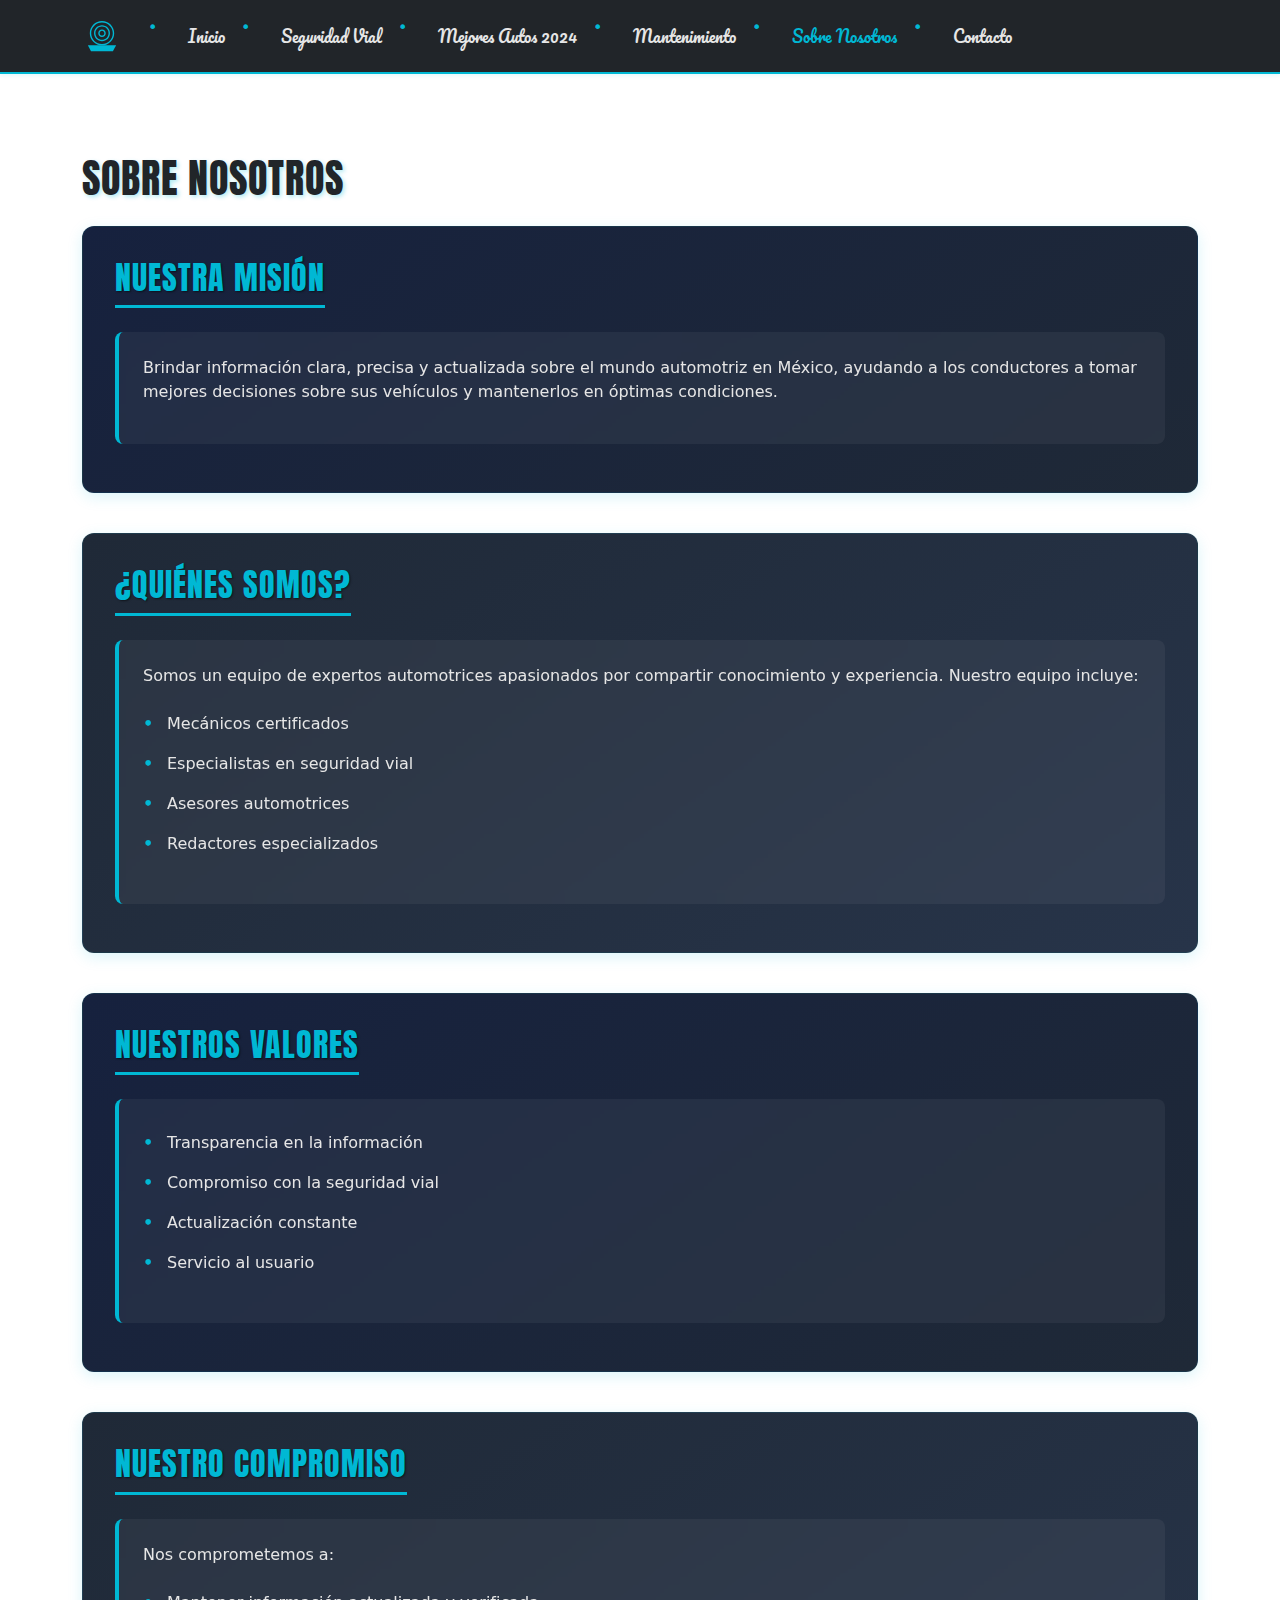
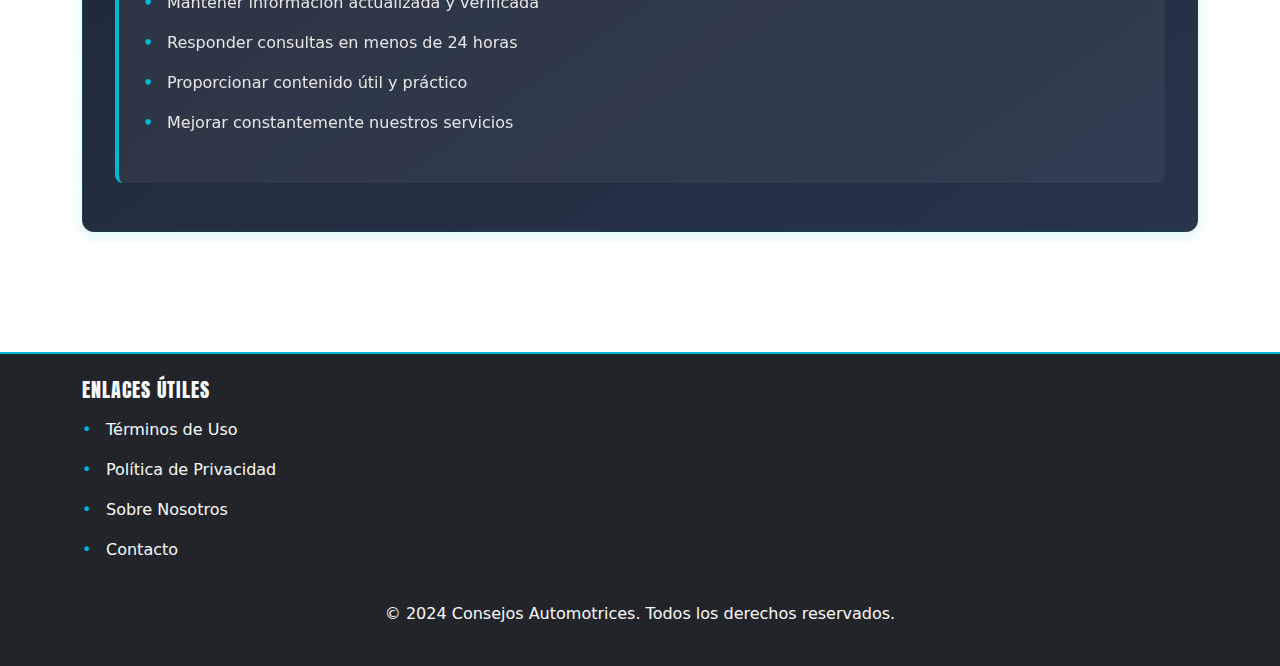
<file: about.html>
<!DOCTYPE html>
<html lang="es">
<head>
    <meta charset="UTF-8">
    <meta name="viewport" content="width=device-width, initial-scale=1.0">
    <title>Sobre Nosotros - Consejos Automotrices</title>
    <link rel="stylesheet" href="css/style.css">
    <link href="https://cdn.jsdelivr.net/npm/bootstrap@5.3.0/dist/css/bootstrap.min.css" rel="stylesheet">
</head>
<body>
    <!-- Navigation -->
    <nav class="navbar navbar-expand-lg navbar-dark bg-dark">
        <div class="container">
            <a class="navbar-brand" href="index.html">
                <img src="images/logo.svg" alt="Logo Automotriz" class="navbar-logo">
            </a>
            <button class="navbar-toggler" type="button" data-bs-toggle="collapse" data-bs-target="#navbarNav">
                <span class="navbar-toggler-icon"></span>
            </button>
            <div class="collapse navbar-collapse" id="navbarNav">
                <ul class="navbar-nav">
                    <li class="nav-item">
                        <a class="nav-link" href="index.html">Inicio</a>
                    </li>
                    <li class="nav-item">
                        <a class="nav-link" href="seguridad-vial.html">Seguridad Vial</a>
                    </li>
                    <li class="nav-item">
                        <a class="nav-link" href="mejores-autos.html">Mejores Autos 2024</a>
                    </li>
                    <li class="nav-item">
                        <a class="nav-link" href="mantenimiento.html">Mantenimiento</a>
                    </li>
                    <li class="nav-item">
                        <a class="nav-link active" href="about.html">Sobre Nosotros</a>
                    </li>
                    <li class="nav-item">
                        <a class="nav-link" href="contacto.html">Contacto</a>
                    </li>
                </ul>
            </div>
        </div>
    </nav>

    <!-- Main Content -->
    <main class="container my-5">
        <h1 class="mb-4">Sobre Nosotros</h1>
        
        <div class="article-container">
            <div class="article-content">
                <h2 class="article-title">Nuestra Misión</h2>
                <div class="content-card">
                    <p>Brindar información clara, precisa y actualizada sobre el mundo automotriz en México, ayudando a los conductores a tomar mejores decisiones sobre sus vehículos y mantenerlos en óptimas condiciones.</p>
                </div>
            </div>
        </div>

        <div class="article-container">
            <div class="article-content">
                <h2 class="article-title">¿Quiénes Somos?</h2>
                <div class="content-card">
                    <p>Somos un equipo de expertos automotrices apasionados por compartir conocimiento y experiencia. Nuestro equipo incluye:</p>
                    <ul class="content-list">
                        <li>Mecánicos certificados</li>
                        <li>Especialistas en seguridad vial</li>
                        <li>Asesores automotrices</li>
                        <li>Redactores especializados</li>
                    </ul>
                </div>
            </div>
        </div>

        <div class="article-container">
            <div class="article-content">
                <h2 class="article-title">Nuestros Valores</h2>
                <div class="content-card">
                    <ul class="content-list">
                        <li>Transparencia en la información</li>
                        <li>Compromiso con la seguridad vial</li>
                        <li>Actualización constante</li>
                        <li>Servicio al usuario</li>
                    </ul>
                </div>
            </div>
        </div>

        <div class="article-container">
            <div class="article-content">
                <h2 class="article-title">Nuestro Compromiso</h2>
                <div class="content-card">
                    <p>Nos comprometemos a:</p>
                    <ul class="content-list">
                        <li>Mantener información actualizada y verificada</li>
                        <li>Responder consultas en menos de 24 horas</li>
                        <li>Proporcionar contenido útil y práctico</li>
                        <li>Mejorar constantemente nuestros servicios</li>
                    </ul>
                </div>
            </div>
        </div>
    </main>

    <!-- Footer -->
    <footer class="bg-dark text-light py-4">
        <div class="container">
            <div class="row">
                <div class="col-md-4">
                    <h5>Enlaces Útiles</h5>
                    <ul class="list-unstyled">
                        <li><a href="terms.html" class="text-light">Términos de Uso</a></li>
                        <li><a href="privacy-policy.html" class="text-light">Política de Privacidad</a></li>
                        <li><a href="about.html" class="text-light">Sobre Nosotros</a></li>
                        <li><a href="contacto.html" class="text-light">Contacto</a></li>
                    </ul>
                </div>
            </div>
            <div class="text-center mt-3">
                <p>&copy; 2024 Consejos Automotrices. Todos los derechos reservados.</p>
            </div>
        </div>
    </footer>

    <script src="https://cdn.jsdelivr.net/npm/bootstrap@5.3.0/dist/js/bootstrap.bundle.min.js"></script>
    <script src="js/main.js"></script>
</body>
</html>
</file>
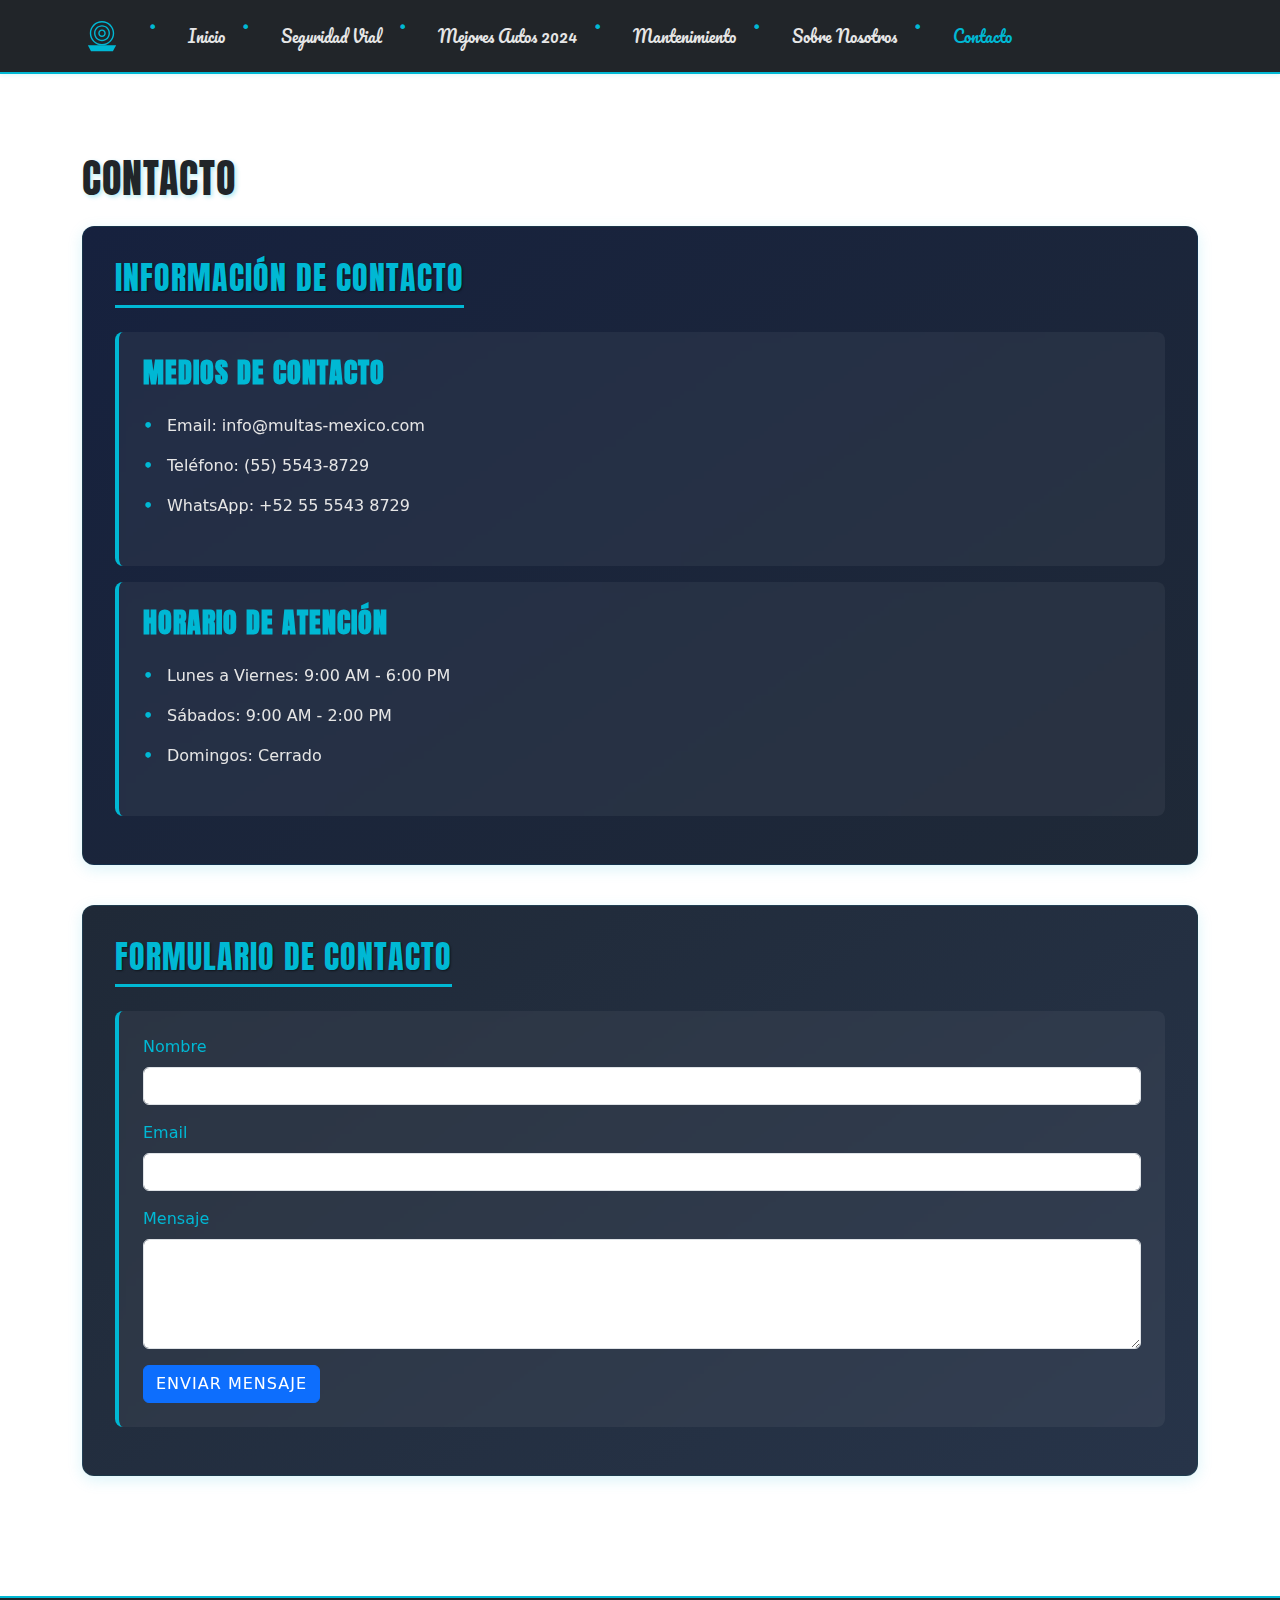
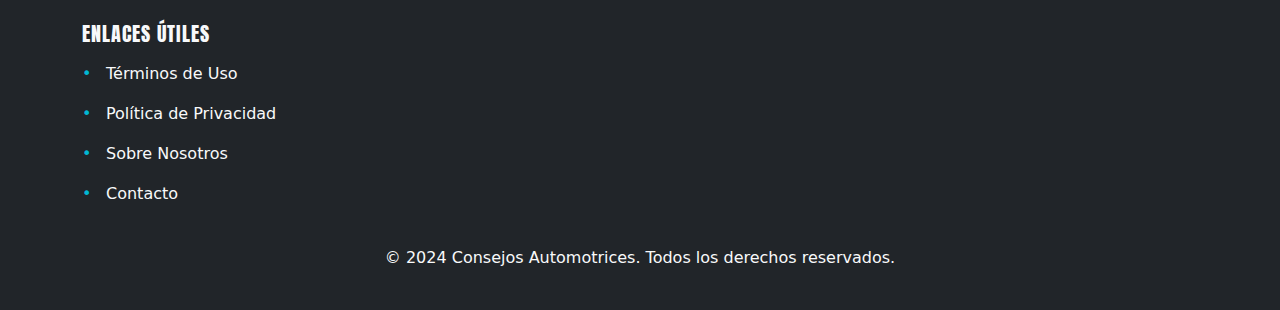
<file: contacto.html>
<!DOCTYPE html>
<html lang="es">
<head>
    <meta charset="UTF-8">
    <meta name="viewport" content="width=device-width, initial-scale=1.0">
    <title>Contacto - Consejos Automotrices</title>
    <link rel="stylesheet" href="css/style.css">
    <link href="https://cdn.jsdelivr.net/npm/bootstrap@5.3.0/dist/css/bootstrap.min.css" rel="stylesheet">
</head>
<body>
    <!-- Navigation (same as index.html) -->
    <nav class="navbar navbar-expand-lg navbar-dark bg-dark">
        <div class="container">
            <a class="navbar-brand" href="index.html">
                <img src="images/logo.svg" alt="Logo Automotriz" class="navbar-logo">
            </a>
            <button class="navbar-toggler" type="button" data-bs-toggle="collapse" data-bs-target="#navbarNav">
                <span class="navbar-toggler-icon"></span>
            </button>
            <div class="collapse navbar-collapse" id="navbarNav">
                <ul class="navbar-nav">
                    <li class="nav-item">
                        <a class="nav-link" href="index.html">Inicio</a>
                    </li>
                    <li class="nav-item">
                        <a class="nav-link" href="seguridad-vial.html">Seguridad Vial</a>
                    </li>
                    <li class="nav-item">
                        <a class="nav-link" href="mejores-autos.html">Mejores Autos 2024</a>
                    </li>
                    <li class="nav-item">
                        <a class="nav-link" href="mantenimiento.html">Mantenimiento</a>
                    </li>
                    <li class="nav-item">
                        <a class="nav-link" href="about.html">Sobre Nosotros</a>
                    </li>
                    <li class="nav-item">
                        <a class="nav-link active" href="contacto.html">Contacto</a>
                    </li>
                </ul>
            </div>
        </div>
    </nav>

    <!-- Main Content -->
    <main class="container my-5">
        <h1 class="mb-4">Contacto</h1>
        
        <div class="article-container">
            <div class="article-content">
                <h2 class="article-title">Información de Contacto</h2>
                <div class="content-card">
                    <h3>Medios de Contacto</h3>
                    <ul class="content-list">
                        <li>Email: info@multas-mexico.com</li>
                        <li>Teléfono: (55) 5543-8729</li>
                        <li>WhatsApp: +52 55 5543 8729</li>
                    </ul>
                </div>
                
                <div class="content-card">
                    <h3>Horario de Atención</h3>
                    <ul class="content-list">
                        <li>Lunes a Viernes: 9:00 AM - 6:00 PM</li>
                        <li>Sábados: 9:00 AM - 2:00 PM</li>
                        <li>Domingos: Cerrado</li>
                    </ul>
                </div>
            </div>
        </div>
        
        <div class="article-container mt-4">
            <div class="article-content">
                <h2 class="article-title">Formulario de Contacto</h2>
                <div class="content-card">
                    <form>
                        <div class="mb-3">
                            <label for="nombre" class="form-label">Nombre</label>
                            <input type="text" class="form-control" id="nombre" required>
                        </div>
                        <div class="mb-3">
                            <label for="email" class="form-label">Email</label>
                            <input type="email" class="form-control" id="email" required>
                        </div>
                        <div class="mb-3">
                            <label for="mensaje" class="form-label">Mensaje</label>
                            <textarea class="form-control" id="mensaje" rows="4" required></textarea>
                        </div>
                        <button type="submit" class="btn btn-primary">Enviar Mensaje</button>
                    </form>
                </div>
            </div>
        </div>
    </main>

    <!-- Footer -->
    <footer class="bg-dark text-light py-4">
        <div class="container">
            <div class="row">
                <div class="col-md-4">
                    <h5>Enlaces Útiles</h5>
                    <ul class="list-unstyled">
                        <li><a href="terms.html" class="text-light">Términos de Uso</a></li>
                        <li><a href="privacy-policy.html" class="text-light">Política de Privacidad</a></li>
                        <li><a href="about.html" class="text-light">Sobre Nosotros</a></li>
                        <li><a href="contacto.html" class="text-light">Contacto</a></li>
                    </ul>
                </div>
            </div>
            <div class="text-center mt-3">
                <p>&copy; 2024 Consejos Automotrices. Todos los derechos reservados.</p>
            </div>
        </div>
    </footer>

    <script src="https://cdn.jsdelivr.net/npm/bootstrap@5.3.0/dist/js/bootstrap.bundle.min.js"></script>
    <script src="js/main.js"></script>
</body>
</html>
</file>
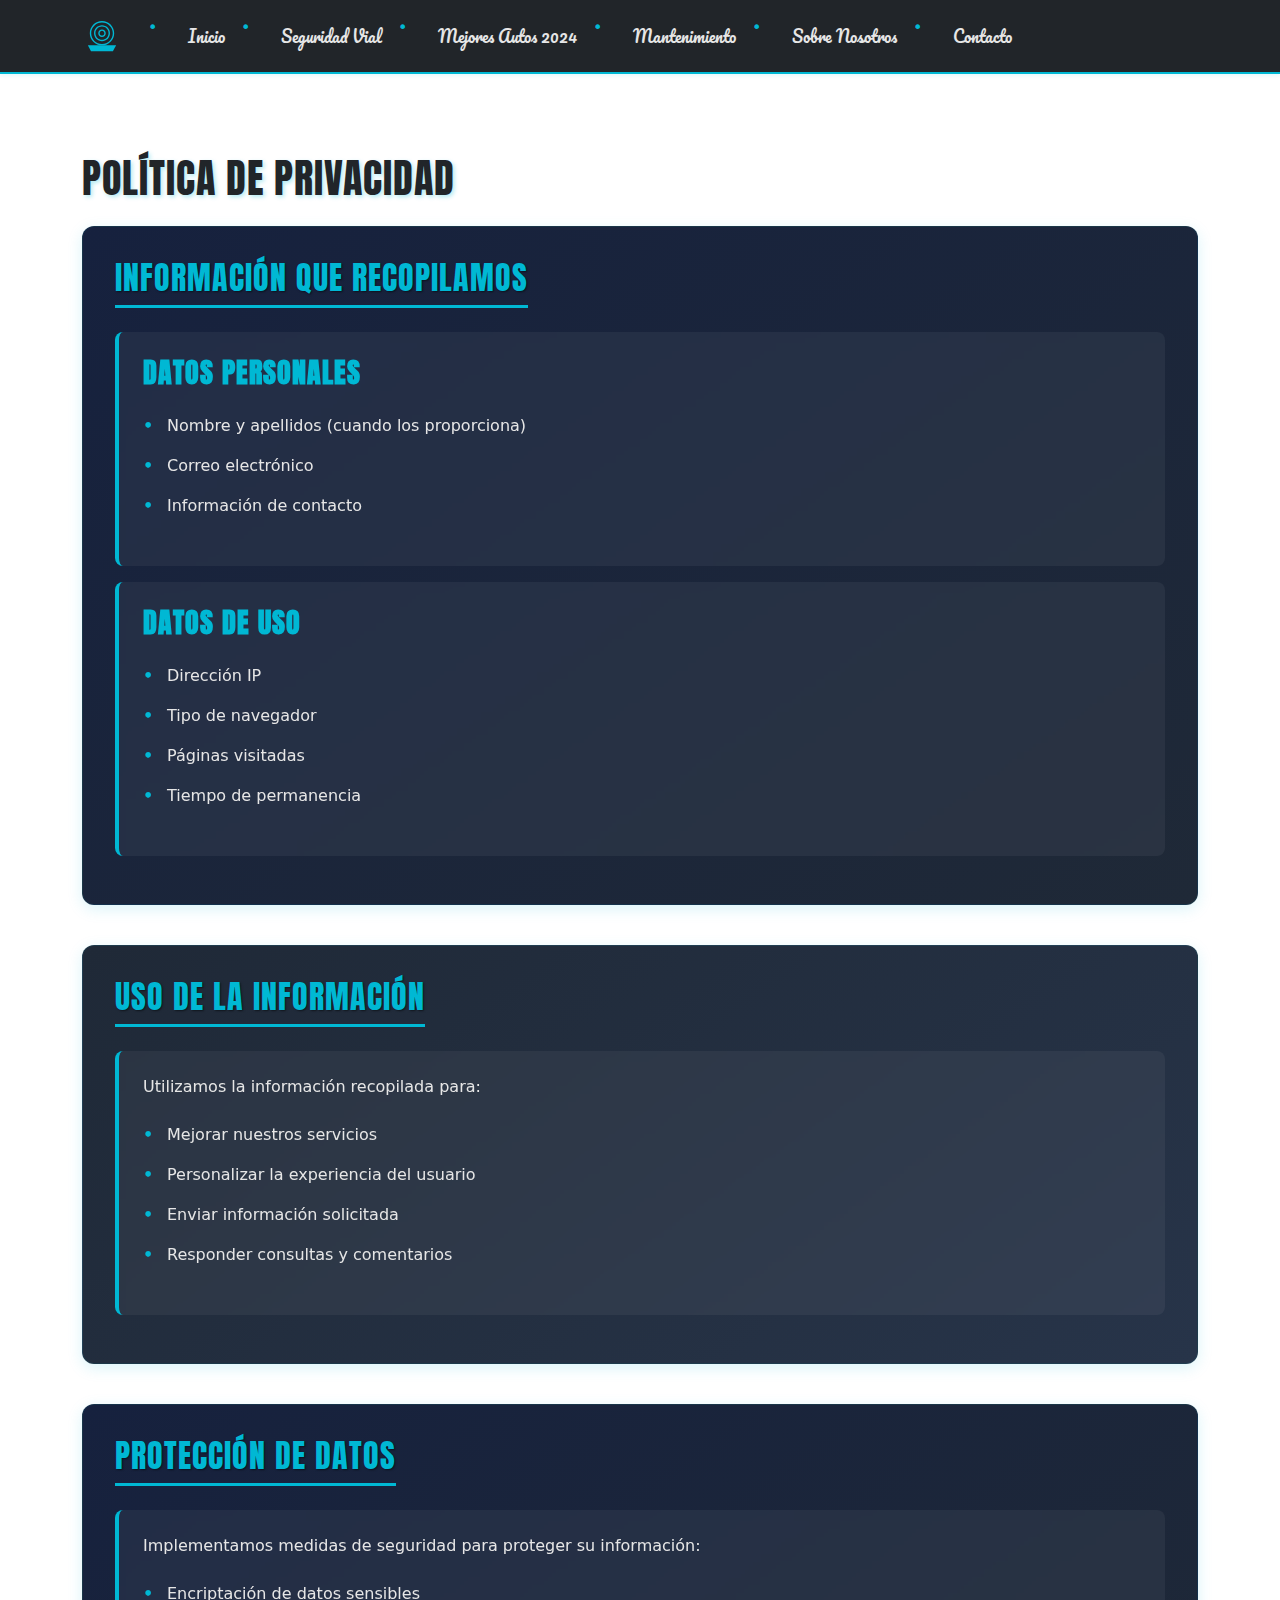
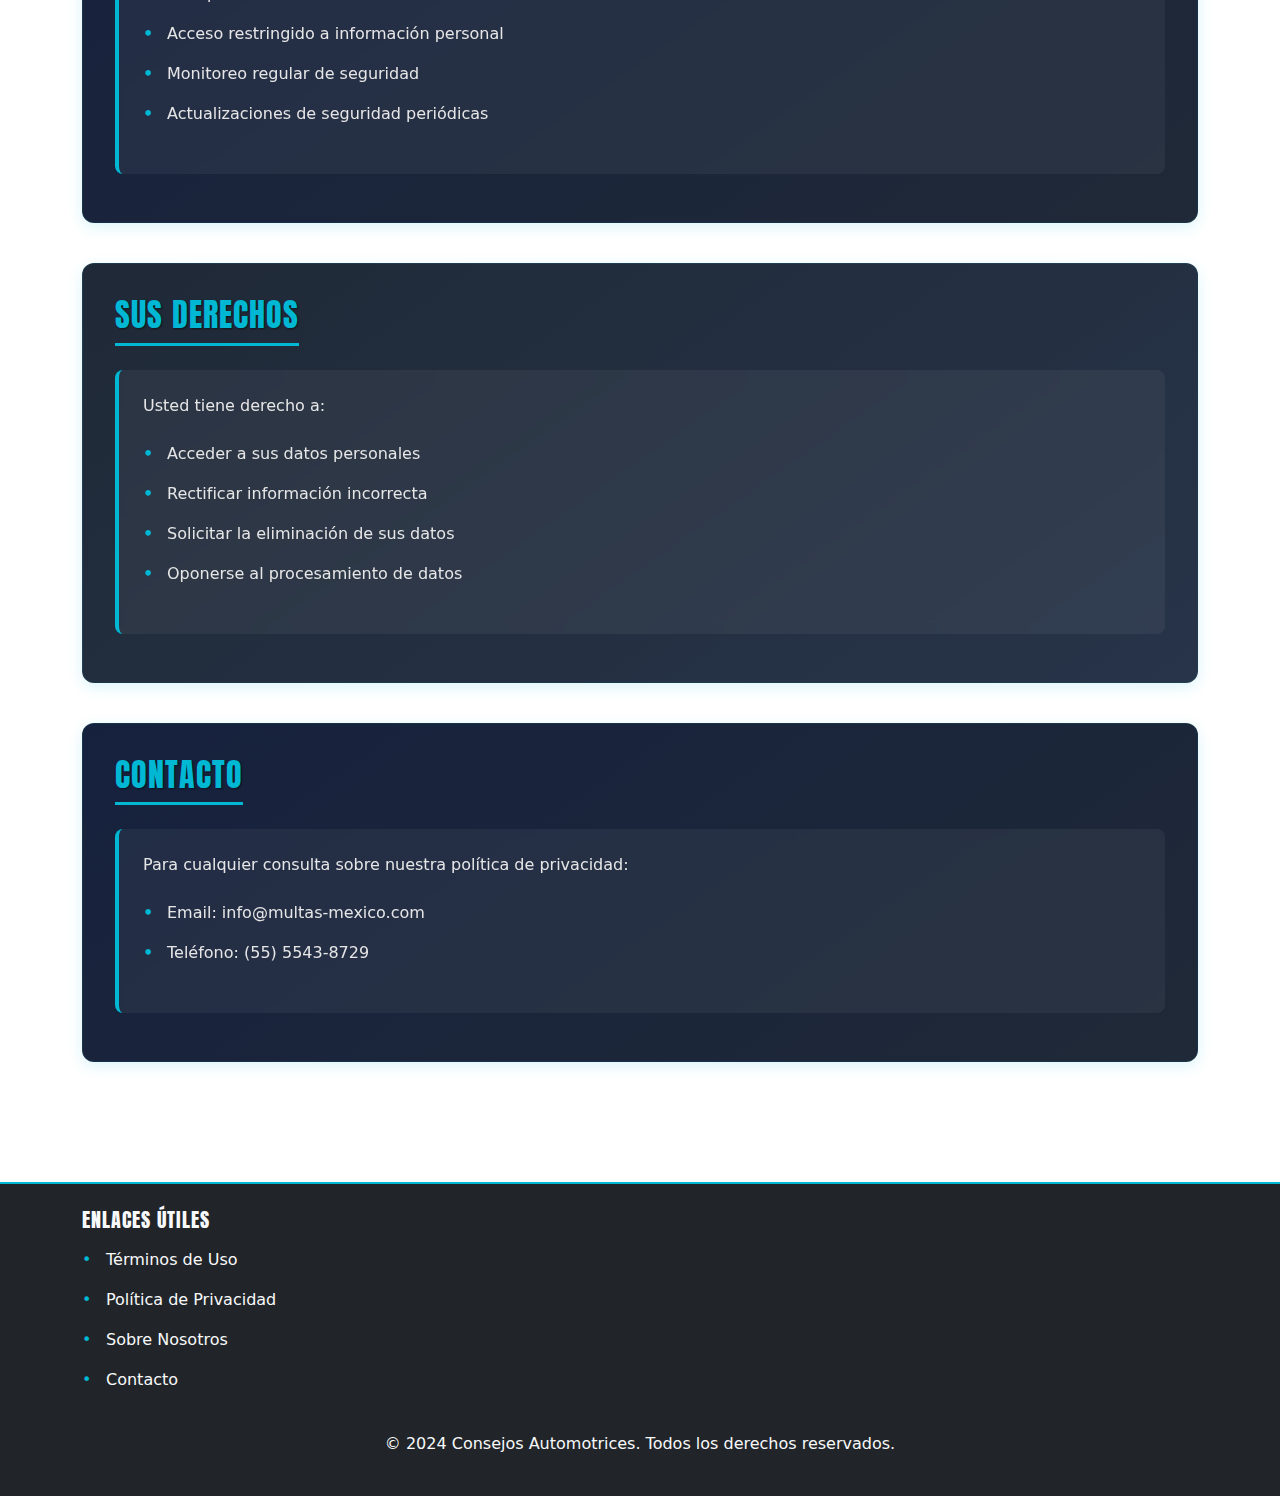
<file: privacy-policy.html>
<!DOCTYPE html>
<html lang="es">
<head>
    <meta charset="UTF-8">
    <meta name="viewport" content="width=device-width, initial-scale=1.0">
    <title>Política de Privacidad - Consejos Automotrices</title>
    <link rel="stylesheet" href="css/style.css">
    <link href="https://cdn.jsdelivr.net/npm/bootstrap@5.3.0/dist/css/bootstrap.min.css" rel="stylesheet">
</head>
<body>
    <!-- Navigation -->
    <nav class="navbar navbar-expand-lg navbar-dark bg-dark">
        <div class="container">
            <a class="navbar-brand" href="index.html">
                <img src="images/logo.svg" alt="Logo Automotriz" class="navbar-logo">
            </a>
            <button class="navbar-toggler" type="button" data-bs-toggle="collapse" data-bs-target="#navbarNav">
                <span class="navbar-toggler-icon"></span>
            </button>
            <div class="collapse navbar-collapse" id="navbarNav">
                <ul class="navbar-nav">
                    <li class="nav-item">
                        <a class="nav-link" href="index.html">Inicio</a>
                    </li>
                    <li class="nav-item">
                        <a class="nav-link" href="seguridad-vial.html">Seguridad Vial</a>
                    </li>
                    <li class="nav-item">
                        <a class="nav-link" href="mejores-autos.html">Mejores Autos 2024</a>
                    </li>
                    <li class="nav-item">
                        <a class="nav-link" href="mantenimiento.html">Mantenimiento</a>
                    </li>
                    <li class="nav-item">
                        <a class="nav-link" href="about.html">Sobre Nosotros</a>
                    </li>
                    <li class="nav-item">
                        <a class="nav-link" href="contacto.html">Contacto</a>
                    </li>
                </ul>
            </div>
        </div>
    </nav>

    <!-- Main Content -->
    <main class="container my-5">
        <h1 class="mb-4">Política de Privacidad</h1>
        
        <div class="article-container">
            <div class="article-content">
                <h2 class="article-title">Información que Recopilamos</h2>
                <div class="content-card">
                    <h3>Datos Personales</h3>
                    <ul class="content-list">
                        <li>Nombre y apellidos (cuando los proporciona)</li>
                        <li>Correo electrónico</li>
                        <li>Información de contacto</li>
                    </ul>
                </div>
                <div class="content-card">
                    <h3>Datos de Uso</h3>
                    <ul class="content-list">
                        <li>Dirección IP</li>
                        <li>Tipo de navegador</li>
                        <li>Páginas visitadas</li>
                        <li>Tiempo de permanencia</li>
                    </ul>
                </div>
            </div>
        </div>

        <div class="article-container">
            <div class="article-content">
                <h2 class="article-title">Uso de la Información</h2>
                <div class="content-card">
                    <p>Utilizamos la información recopilada para:</p>
                    <ul class="content-list">
                        <li>Mejorar nuestros servicios</li>
                        <li>Personalizar la experiencia del usuario</li>
                        <li>Enviar información solicitada</li>
                        <li>Responder consultas y comentarios</li>
                    </ul>
                </div>
            </div>
        </div>

        <div class="article-container">
            <div class="article-content">
                <h2 class="article-title">Protección de Datos</h2>
                <div class="content-card">
                    <p>Implementamos medidas de seguridad para proteger su información:</p>
                    <ul class="content-list">
                        <li>Encriptación de datos sensibles</li>
                        <li>Acceso restringido a información personal</li>
                        <li>Monitoreo regular de seguridad</li>
                        <li>Actualizaciones de seguridad periódicas</li>
                    </ul>
                </div>
            </div>
        </div>

        <div class="article-container">
            <div class="article-content">
                <h2 class="article-title">Sus Derechos</h2>
                <div class="content-card">
                    <p>Usted tiene derecho a:</p>
                    <ul class="content-list">
                        <li>Acceder a sus datos personales</li>
                        <li>Rectificar información incorrecta</li>
                        <li>Solicitar la eliminación de sus datos</li>
                        <li>Oponerse al procesamiento de datos</li>
                    </ul>
                </div>
            </div>
        </div>

        <div class="article-container">
            <div class="article-content">
                <h2 class="article-title">Contacto</h2>
                <div class="content-card">
                    <p>Para cualquier consulta sobre nuestra política de privacidad:</p>
                    <ul class="content-list">
                        <li>Email: info@multas-mexico.com</li>
                        <li>Teléfono: (55) 5543-8729</li>
                    </ul>
                </div>
            </div>
        </div>
    </main>

    <!-- Footer -->
    <footer class="bg-dark text-light py-4">
        <div class="container">
            <div class="row">
                <div class="col-md-4">
                    <h5>Enlaces Útiles</h5>
                    <ul class="list-unstyled">
                        <li><a href="terms.html" class="text-light">Términos de Uso</a></li>
                        <li><a href="privacy-policy.html" class="text-light">Política de Privacidad</a></li>
                        <li><a href="about.html" class="text-light">Sobre Nosotros</a></li>
                        <li><a href="contacto.html" class="text-light">Contacto</a></li>
                    </ul>
                </div>
            </div>
            <div class="text-center mt-3">
                <p>&copy; 2024 Consejos Automotrices. Todos los derechos reservados.</p>
            </div>
        </div>
    </footer>

    <script src="https://cdn.jsdelivr.net/npm/bootstrap@5.3.0/dist/js/bootstrap.bundle.min.js"></script>
    <script src="js/main.js"></script>
</body>
</html>
</file>
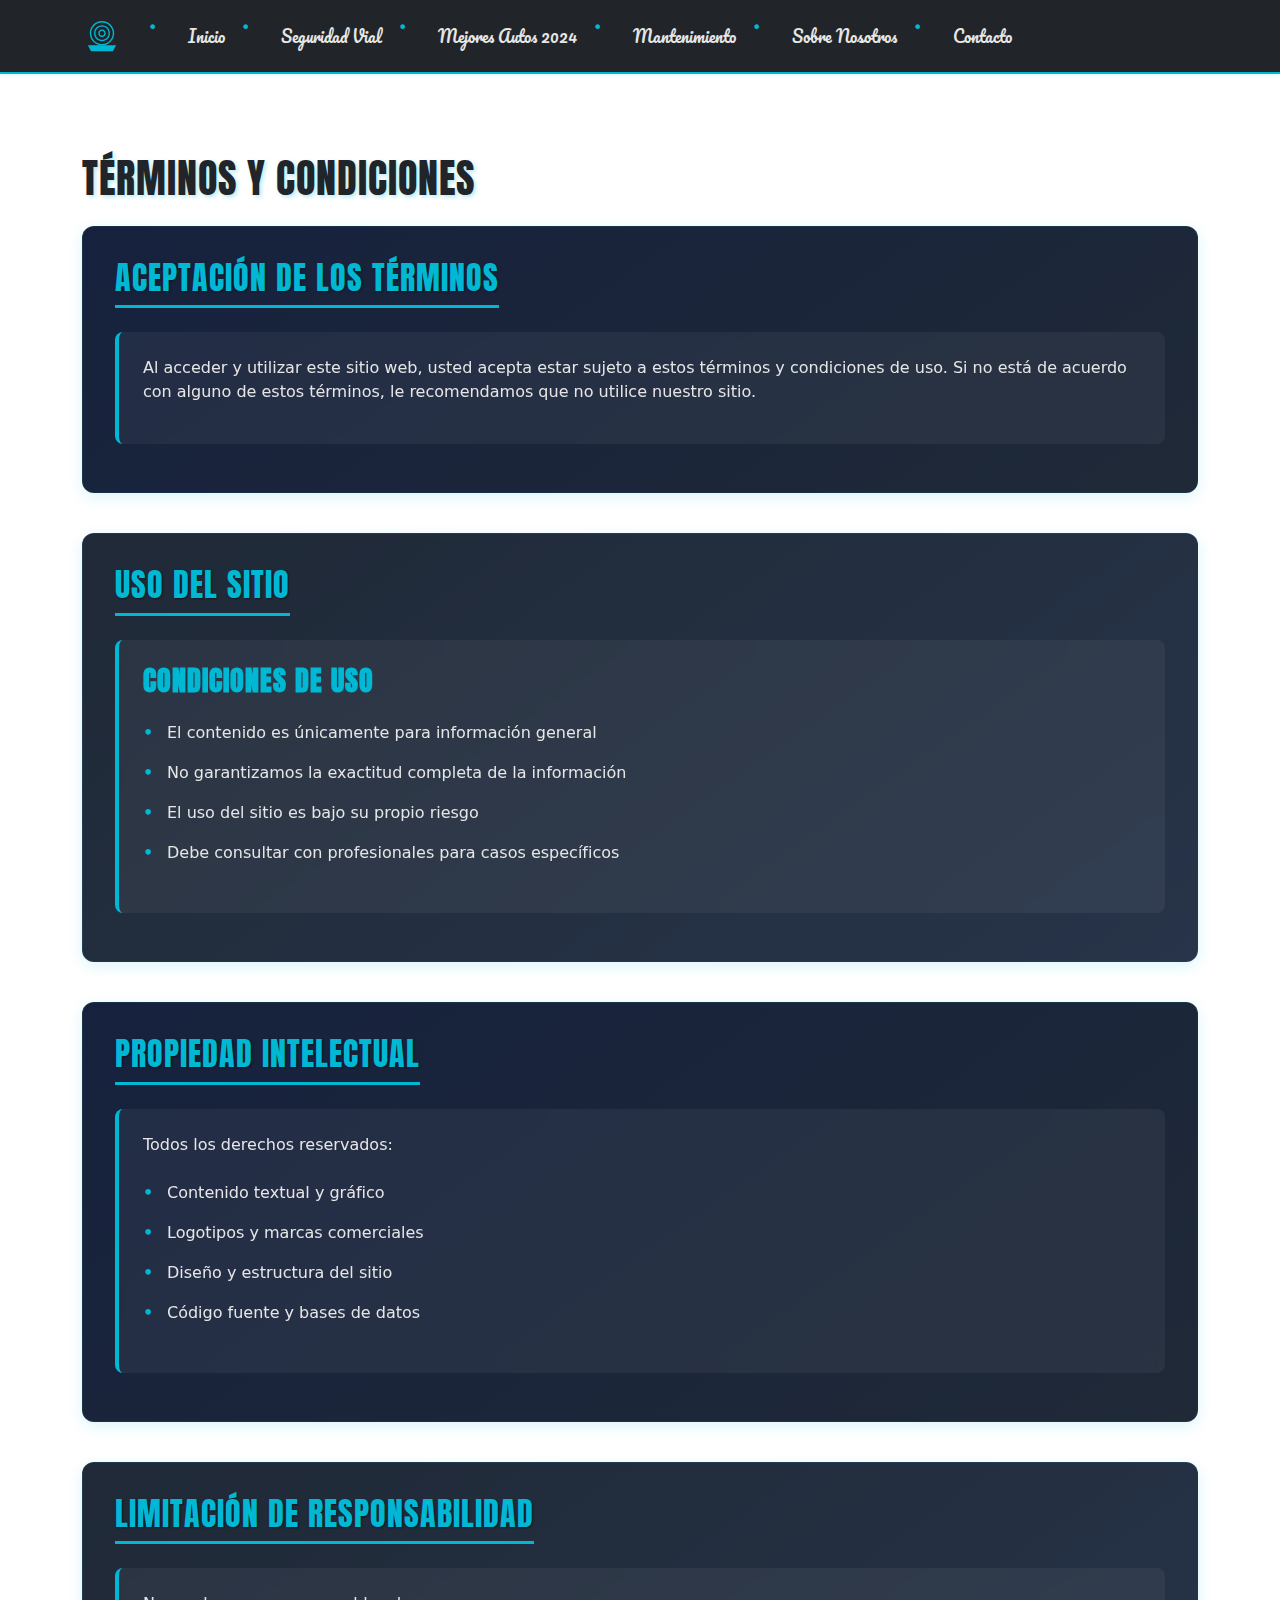
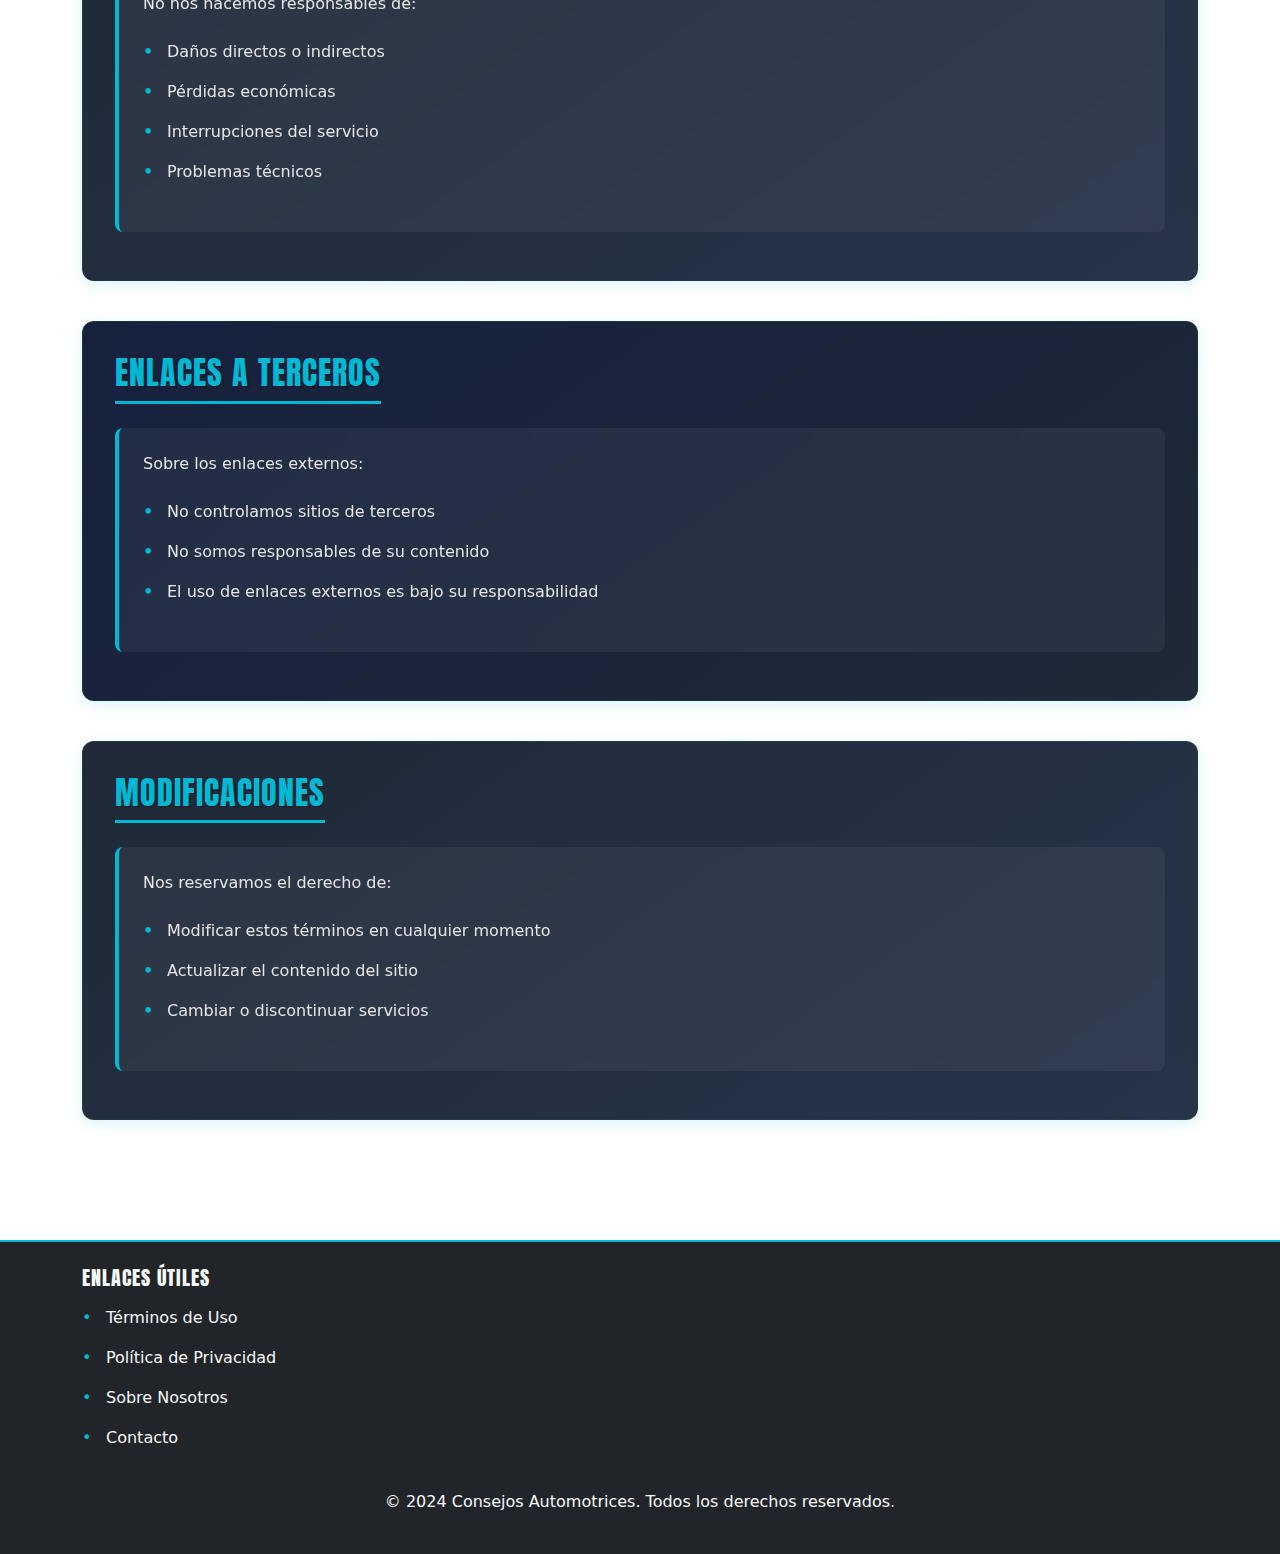
<file: terms.html>
<!DOCTYPE html>
<html lang="es">
<head>
    <meta charset="UTF-8">
    <meta name="viewport" content="width=device-width, initial-scale=1.0">
    <title>Términos de Uso - Consejos Automotrices</title>
    <link rel="stylesheet" href="css/style.css">
    <link href="https://cdn.jsdelivr.net/npm/bootstrap@5.3.0/dist/css/bootstrap.min.css" rel="stylesheet">
</head>
<body>
    <!-- Navigation -->
    <nav class="navbar navbar-expand-lg navbar-dark bg-dark">
        <div class="container">
            <a class="navbar-brand" href="index.html">
                <img src="images/logo.svg" alt="Logo Automotriz" class="navbar-logo">
            </a>
            <button class="navbar-toggler" type="button" data-bs-toggle="collapse" data-bs-target="#navbarNav">
                <span class="navbar-toggler-icon"></span>
            </button>
            <div class="collapse navbar-collapse" id="navbarNav">
                <ul class="navbar-nav">
                    <li class="nav-item">
                        <a class="nav-link" href="index.html">Inicio</a>
                    </li>
                    <li class="nav-item">
                        <a class="nav-link" href="seguridad-vial.html">Seguridad Vial</a>
                    </li>
                    <li class="nav-item">
                        <a class="nav-link" href="mejores-autos.html">Mejores Autos 2024</a>
                    </li>
                    <li class="nav-item">
                        <a class="nav-link" href="mantenimiento.html">Mantenimiento</a>
                    </li>
                    <li class="nav-item">
                        <a class="nav-link" href="about.html">Sobre Nosotros</a>
                    </li>
                    <li class="nav-item">
                        <a class="nav-link" href="contacto.html">Contacto</a>
                    </li>
                </ul>
            </div>
        </div>
    </nav>

    <!-- Main Content -->
    <main class="container my-5">
        <h1 class="mb-4">Términos y Condiciones</h1>
        
        <div class="article-container">
            <div class="article-content">
                <h2 class="article-title">Aceptación de los Términos</h2>
                <div class="content-card">
                    <p>Al acceder y utilizar este sitio web, usted acepta estar sujeto a estos términos y condiciones de uso. Si no está de acuerdo con alguno de estos términos, le recomendamos que no utilice nuestro sitio.</p>
                </div>
            </div>
        </div>

        <div class="article-container">
            <div class="article-content">
                <h2 class="article-title">Uso del Sitio</h2>
                <div class="content-card">
                    <h3>Condiciones de Uso</h3>
                    <ul class="content-list">
                        <li>El contenido es únicamente para información general</li>
                        <li>No garantizamos la exactitud completa de la información</li>
                        <li>El uso del sitio es bajo su propio riesgo</li>
                        <li>Debe consultar con profesionales para casos específicos</li>
                    </ul>
                </div>
            </div>
        </div>

        <div class="article-container">
            <div class="article-content">
                <h2 class="article-title">Propiedad Intelectual</h2>
                <div class="content-card">
                    <p>Todos los derechos reservados:</p>
                    <ul class="content-list">
                        <li>Contenido textual y gráfico</li>
                        <li>Logotipos y marcas comerciales</li>
                        <li>Diseño y estructura del sitio</li>
                        <li>Código fuente y bases de datos</li>
                    </ul>
                </div>
            </div>
        </div>

        <div class="article-container">
            <div class="article-content">
                <h2 class="article-title">Limitación de Responsabilidad</h2>
                <div class="content-card">
                    <p>No nos hacemos responsables de:</p>
                    <ul class="content-list">
                        <li>Daños directos o indirectos</li>
                        <li>Pérdidas económicas</li>
                        <li>Interrupciones del servicio</li>
                        <li>Problemas técnicos</li>
                    </ul>
                </div>
            </div>
        </div>

        <div class="article-container">
            <div class="article-content">
                <h2 class="article-title">Enlaces a Terceros</h2>
                <div class="content-card">
                    <p>Sobre los enlaces externos:</p>
                    <ul class="content-list">
                        <li>No controlamos sitios de terceros</li>
                        <li>No somos responsables de su contenido</li>
                        <li>El uso de enlaces externos es bajo su responsabilidad</li>
                    </ul>
                </div>
            </div>
        </div>

        <div class="article-container">
            <div class="article-content">
                <h2 class="article-title">Modificaciones</h2>
                <div class="content-card">
                    <p>Nos reservamos el derecho de:</p>
                    <ul class="content-list">
                        <li>Modificar estos términos en cualquier momento</li>
                        <li>Actualizar el contenido del sitio</li>
                        <li>Cambiar o discontinuar servicios</li>
                    </ul>
                </div>
            </div>
        </div>
    </main>

    <!-- Footer -->
    <footer class="bg-dark text-light py-4">
        <div class="container">
            <div class="row">
                <div class="col-md-4">
                    <h5>Enlaces Útiles</h5>
                    <ul class="list-unstyled">
                        <li><a href="terms.html" class="text-light">Términos de Uso</a></li>
                        <li><a href="privacy-policy.html" class="text-light">Política de Privacidad</a></li>
                        <li><a href="about.html" class="text-light">Sobre Nosotros</a></li>
                        <li><a href="contacto.html" class="text-light">Contacto</a></li>
                    </ul>
                </div>
            </div>
            <div class="text-center mt-3">
                <p>&copy; 2024 Consejos Automotrices. Todos los derechos reservados.</p>
            </div>
        </div>
    </footer>

    <script src="https://cdn.jsdelivr.net/npm/bootstrap@5.3.0/dist/js/bootstrap.bundle.min.js"></script>
    <script src="js/main.js"></script>
</body>
</html>
</file>
<file: css/style.css>
/* Import Fonts */
@import url('https://fonts.googleapis.com/css2?family=Anton&family=Kanit:wght@300;400;500&family=Pacifico&display=swap');

/* Variables */
:root {
    --color-background: #1a1a2e;
    --color-accent: #00B8D4;
    --color-neutral: #D1D1D1;
    --color-secondary: #00695C;
    --color-text: #e6e6e6;
    --font-headers: 'Anton', sans-serif;
    --font-body: 'Kanit', sans-serif;
    --font-nav: 'Pacifico', cursive;
}

/* General Styles */
body {
    font-family: var(--font-body);
    line-height: 1.6;
    background-color: var(--color-background);
    color: var(--color-text);
}

/* Navigation */
.navbar {
    background-color: var(--color-background) !important;
    box-shadow: 0 2px 4px rgba(0, 184, 212, 0.1);
    border-bottom: 2px solid var(--color-accent);
    padding: 1rem 0;
}

.navbar-brand {
    font-weight: bold;
}

.navbar-logo {
    height: 40px;
    width: auto;
    margin-right: 10px;
}

.navbar-brand img {
    height: 40px;
    width: auto;
}

.nav-link {
    font-family: var(--font-nav);
    color: var(--color-text) !important;
    font-size: 1.2rem;
    margin: 0 0.5rem;
}

.nav-link:hover, .nav-link.active {
    color: var(--color-accent) !important;
}

/* Headers */
h1, h2, h3, h4, h5, h6 {
    font-family: var(--font-headers);
    color: var(--color-accent);
    margin-bottom: 1rem;
    text-transform: uppercase;
    letter-spacing: 1px;
}

h1 {
    color: #ffffff;
    text-shadow: 2px 2px 4px rgba(0, 184, 212, 0.3);
    margin-bottom: 2rem;
}

/* Main Content */
main {
    min-height: 70vh;
    padding: 2rem 0;
}

article {
    background-color: #363636;
    padding: 2rem;
    border-radius: 8px;
    box-shadow: 0 2px 4px rgba(0, 184, 212, 0.1);
    margin-bottom: 2rem;
    border: 1px solid var(--color-accent);
}

/* Cards */
.card {
    background-color: #363636;
    border: 1px solid var(--color-accent);
    transition: transform 0.3s ease;
    margin-bottom: 1.5rem;
}

.card:hover {
    transform: translateY(-5px);
}

.card-body {
    color: var(--color-text);
}

/* Images */
.article-image {
    width: 100%;
    max-height: 400px;
    object-fit: cover;
    border-radius: 8px;
    margin-bottom: 1.5rem;
    border: 2px solid var(--color-accent);
}

.card-image {
    width: 100%;
    height: 200px;
    object-fit: cover;
    border-bottom: 2px solid var(--color-accent);
}

/* Lists */
ul {
    list-style-type: none;
    padding-left: 0;
}

ul li {
    padding: 0.5rem 0;
    position: relative;
    padding-left: 1.5rem;
}

ul li:before {
    content: "•";
    color: var(--color-accent);
    position: absolute;
    left: 0;
}

/* Footer */
footer {
    background-color: #1a1a2e;
    border-top: 2px solid var(--color-accent);
    padding: 2rem 0;
    margin-top: 3rem;
    color: var(--color-text);
}

footer a {
    text-decoration: none;
    color: var(--color-text) !important;
    transition: color 0.3s ease;
}

footer a:hover {
    color: var(--color-accent) !important;
}

/* Cookie Consent */
.cookie-consent {
    display: none;
    position: fixed;
    top: 0;
    left: 0;
    right: 0;
    bottom: 0;
    background-color: rgba(46, 46, 46, 0.9);
    z-index: 9999;
    align-items: center;
    justify-content: center;
}

.cookie-content {
    background-color: var(--color-background);
    padding: 2rem;
    border-radius: 8px;
    max-width: 500px;
    margin: 0 auto;
    text-align: center;
    border: 2px solid var(--color-accent);
}

.cookie-consent h3{
    color: var(--color-accent);
}

.cookie-consent p{
    color: var(--color-text);
}

/* Buttons */
.btn-primary {
    background-color: var(--color-accent);
    border-color: var(--color-accent);
    color: var(--color-background);
    font-family: var(--font-body);
    text-transform: uppercase;
    letter-spacing: 1px;
    padding: 0.5rem 1.5rem;
}

.btn-primary:hover {
    background-color: var(--color-secondary);
    border-color: var(--color-secondary);
}

.btn-secondary {
    background-color: var(--color-secondary);
    border-color: var(--color-secondary);
    color: var(--color-text);
    font-family: var(--font-body);
    text-transform: uppercase;
    letter-spacing: 1px;
    padding: 0.5rem 1.5rem;
}

.btn-secondary:hover {
    background-color: var(--color-accent);
    border-color: var(--color-accent);
}

/* Enhanced Article Styles */
.article-container {
    background: linear-gradient(145deg, #16213e, #1f2937);
    border-radius: 12px;
    box-shadow: 0 4px 15px rgba(0, 184, 212, 0.15);
    margin-bottom: 2.5rem;
    overflow: hidden;
    transition: all 0.3s ease-in-out;
    border: 1px solid rgba(0, 184, 212, 0.1);
}

.article-container:hover {
    transform: translateY(-5px);
    box-shadow: 0 8px 25px rgba(0, 184, 212, 0.25);
    border: 1px solid rgba(0, 184, 212, 0.3);
}

.article-container:nth-child(odd) {
    background: linear-gradient(145deg, #1f2937, #273449);
}

.article-header {
    position: relative;
    overflow: hidden;
}

.article-image {
    width: 100%;
    max-height: 400px;
    object-fit: cover;
    margin-bottom: 0;
    transition: transform 0.3s ease;
}

.article-container:hover .article-image {
    transform: scale(1.05);
}

.article-content {
    padding: 2rem;
}

.article-title {
    color: var(--color-accent);
    margin-bottom: 1.5rem;
    font-family: 'Anton', sans-serif;
    border-bottom: 3px solid var(--color-accent);
    padding-bottom: 0.5rem;
    display: inline-block;
    text-shadow: 1px 1px 2px rgba(0, 0, 0, 0.5);
}

.content-card {
    background: rgba(255, 255, 255, 0.05);
    border-radius: 8px;
    padding: 1.5rem;
    margin-bottom: 1rem;
    border-left: 4px solid var(--color-accent);
    backdrop-filter: blur(5px);
}

.content-card h3 {
    color: var(--color-accent);
    margin-bottom: 1rem;
    font-weight: 600;
}

.content-card p {
    color: var(--color-text);
}

.content-list {
    list-style: none;
    padding-left: 0;
    color: var(--color-text);
}

.content-list li {
    padding: 0.5rem 0;
    padding-left: 1.5rem;
    position: relative;
}

.content-list li:before {
    content: "•";
    color: var(--color-accent);
    font-weight: bold;
    position: absolute;
    left: 0;
}

.content-list li:hover {
    color: #ffffff;
    transform: translateX(5px);
    transition: all 0.2s ease;
}

/* Form Styles */
.form-control {
    background: rgba(255, 255, 255, 0.05);
    border: 1px solid rgba(0, 184, 212, 0.2);
    color: #e6e6e6;
    transition: all 0.3s ease;
}

.form-control:focus {
    background: rgba(255, 255, 255, 0.1);
    border-color: #00B8D4;
    color: #ffffff;
    box-shadow: 0 0 0 0.2rem rgba(0, 184, 212, 0.25);
}

.form-label {
    color: #00B8D4;
    font-weight: 500;
}

.btn-primary {
    background: #00B8D4;
    border: none;
    padding: 0.5rem 2rem;
    transition: all 0.3s ease;
}

.btn-primary:hover {
    background: #0095a8;
    transform: translateY(-2px);
    box-shadow: 0 4px 15px rgba(0, 184, 212, 0.3);
}

/* Placeholder text color */
::placeholder {
    color: rgba(230, 230, 230, 0.5);
}

/* Custom scrollbar for textarea */
textarea.form-control {
    scrollbar-width: thin;
    scrollbar-color: #00B8D4 rgba(255, 255, 255, 0.1);
}

textarea.form-control::-webkit-scrollbar {
    width: 8px;
}

textarea.form-control::-webkit-scrollbar-track {
    background: rgba(255, 255, 255, 0.1);
    border-radius: 4px;
}

textarea.form-control::-webkit-scrollbar-thumb {
    background-color: #00B8D4;
    border-radius: 4px;
}

/* Responsive Design */
@media (max-width: 768px) {
    .article-content {
        padding: 1.5rem;
    }
    
    .content-card {
        padding: 1rem;
    }
    
    .article-image {
        max-height: 300px;
    }
}
</file>
